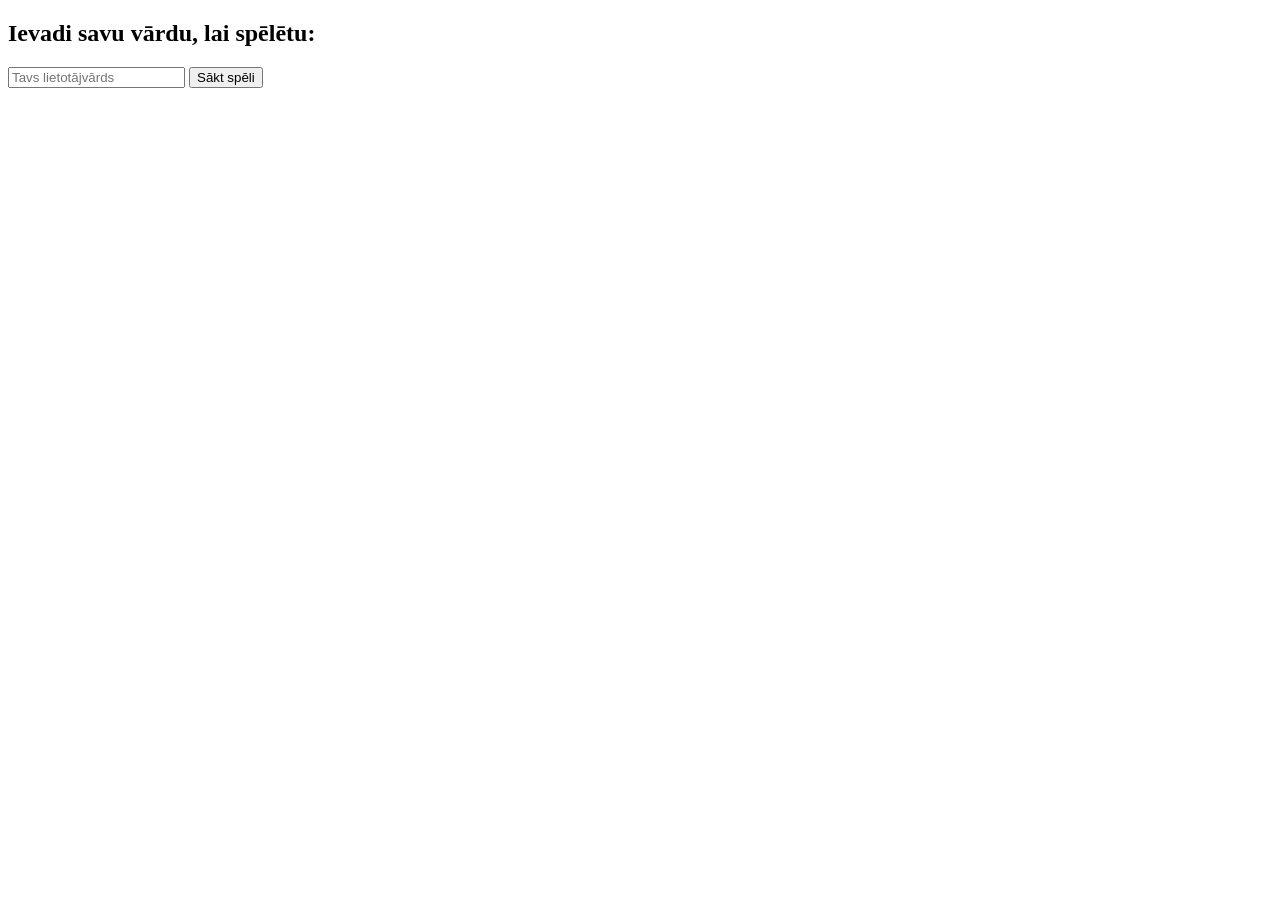
<file: index.html>
<!DOCTYPE html>
<html lang="lv">
<head>
    <meta charset="UTF-8">
    <meta name="viewport" content="width=device-width, initial-scale=1.0">
    <title>Sākums - Light Bulb Clicker</title>
</head>
<body>

    <!-- LIETOTĀJA IEVADES FORMA -->
    <div id="login-screen">
        <h2>Ievadi savu vārdu, lai spēlētu:</h2>
        <input type="text" id="usernameInput" placeholder="Tavs lietotājvārds" maxlength="50">
        <button id="startGameBtn">Sākt spēli</button>
    </div>

    <script>
        const usernameInput = document.getElementById('usernameInput');
        const startGameBtn = document.getElementById('startGameBtn');

        startGameBtn.addEventListener('click', () => {
            const username = usernameInput.value.trim();
            if (username !== "") {
                // Saglabājam vārdu pārlūka atmiņā (localStorage)
                localStorage.setItem('clickerUsername', username);
                
                // Pāradresējam uz spēles galveno lapu
                window.location.href = 'pages/main.html';
            } else {
                alert("Lūdzu, ievadi lietotājvārdu!");
            }
        });
    </script>
</body>
</html>
</file>
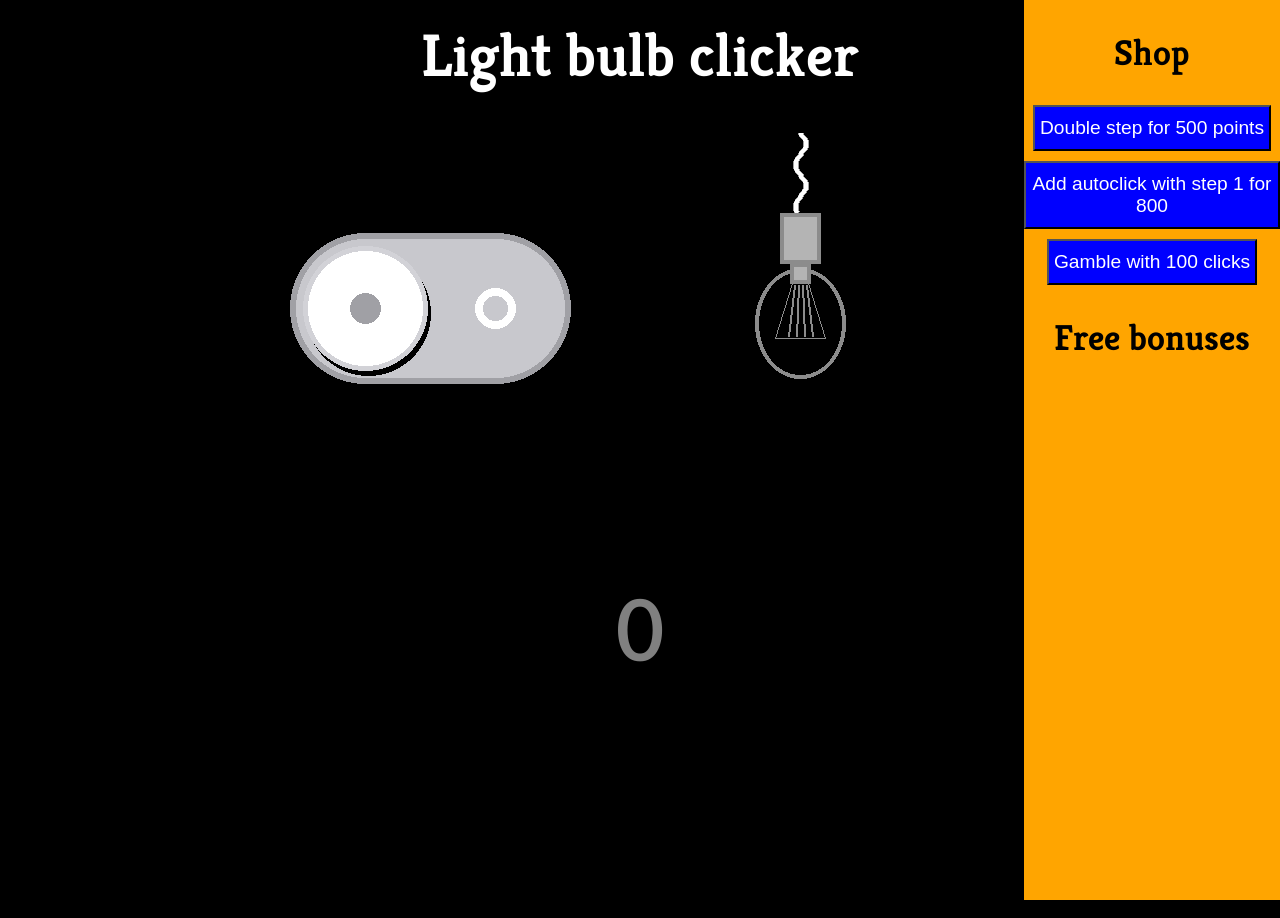
<file: pages/main.html>
<!DOCTYPE html>
<html>
    <head>
        <link rel="stylesheet" href="../styles/main-style.css">
        <meta name="viewport" content="width=device-width, initial-scale=1.0">
        <meta charset="UTF-8">
        <title>Light Bulb Clicker</title>
        
    </head>
    <body>
        <header>
            <h1>Light bulb clicker</h1>
        </header>
         <main>
            <div class="timer-elements">
                <p id="announcement"></p>
                <p id="timer-text">Time left: <span id="timer"></span></p>
            </div>
            <div id="main-screen">
                <img class="active" id="switchOff" src="../media/switch_off.png">
                <img id="switchOn" src="../media/switch_on.png">
                <img class="active" id="lightOff" src="../media/light_off.png">
                <img id="lightOn" src="../media/light_on.png">
            </div>
            <p id="countText">Collected <span id="challengeCount"></span> clicks</p>
            <p id="click-count">0</p>

            <div class="rectangle">
                <h2>Shop</h2>
                <button id="buyStepBttn">Double step for 500 points</button>
                <button id="buyAutoClickBttn">Add autoclick with step 1 for 800</button>
                <button id="gambleBttn">Gamble with 100 clicks</button>
                <div id="bonus-container">
                    <h2>Free bonuses</h2>
                </div>
            </div>
            
         </main>  
        <script src="../scripts/script.js"></script>   
    </body>
</html>
</file>
<file: styles/main-style.css>
@import url('https://fonts.googleapis.com/css2?family=Kreon:wght@300..700&display=swap');


*{
    user-select: none;
    -webkit-user-drag: none;
}

html, body{
    background-color: black;
    height: 100%;
    font-family: Kreon;
    font-size: 30px;
}
h1{
    text-align: center;
    color: white;
    margin-top: 2vh;

}

p{
    color: white;
}

.timer-elements{
    text-align: center;
}

#announcement{
    color: red;
    font-size: 1rem;
    text-align: center;
}

#timer-text{
    display: none;
}

#timer-text.active{
    display: inline;
    color: red;
}

#timer{
    color: white;
    text-align: center;
    font-size: 2rem;
}

#main-screen{
    display: flex;
    justify-content: center;
    align-items: center;
    gap: 20px;
}

#main-screen img {
    display: none;
}

#main-screen img.active {
    display: inline-block;
}

#countText{
    display: none;
}

#countText.active{
    display: block;
    text-align: center;
    font-size: 2rem;
    color: white;
}

#challengeCount{
    text-align: center;
    color: red;
}

#click-count{
    display: block;
    font-size: 3rem;
    text-align: center;
    color: gray;
}
#click-count.active{
    display: block;
    font-size: 3rem;
    text-align: center;
    color: white;
    margin-right: 20px;
}


.rectangle{
    position: fixed;
    top: 0;
    bottom: 0;
    right: 0;
    width: 20vw;    
    background-color: orange;
    font-size: 24px;
}

.rectangle button{
    display: block; 
    background: blue;
    color: white;
    padding: 10px 5px;
    font-size: 0.8em;
    margin: 0 auto 10px auto;
    
} 

.rectangle h2{
    display: block;
    text-align: center;
}



.inline-container{
    display: inline;
    color: red;
}

.digitalContainer{
    display: flex;
    flex-direction: column;
    align-items: center;
}
</file>
